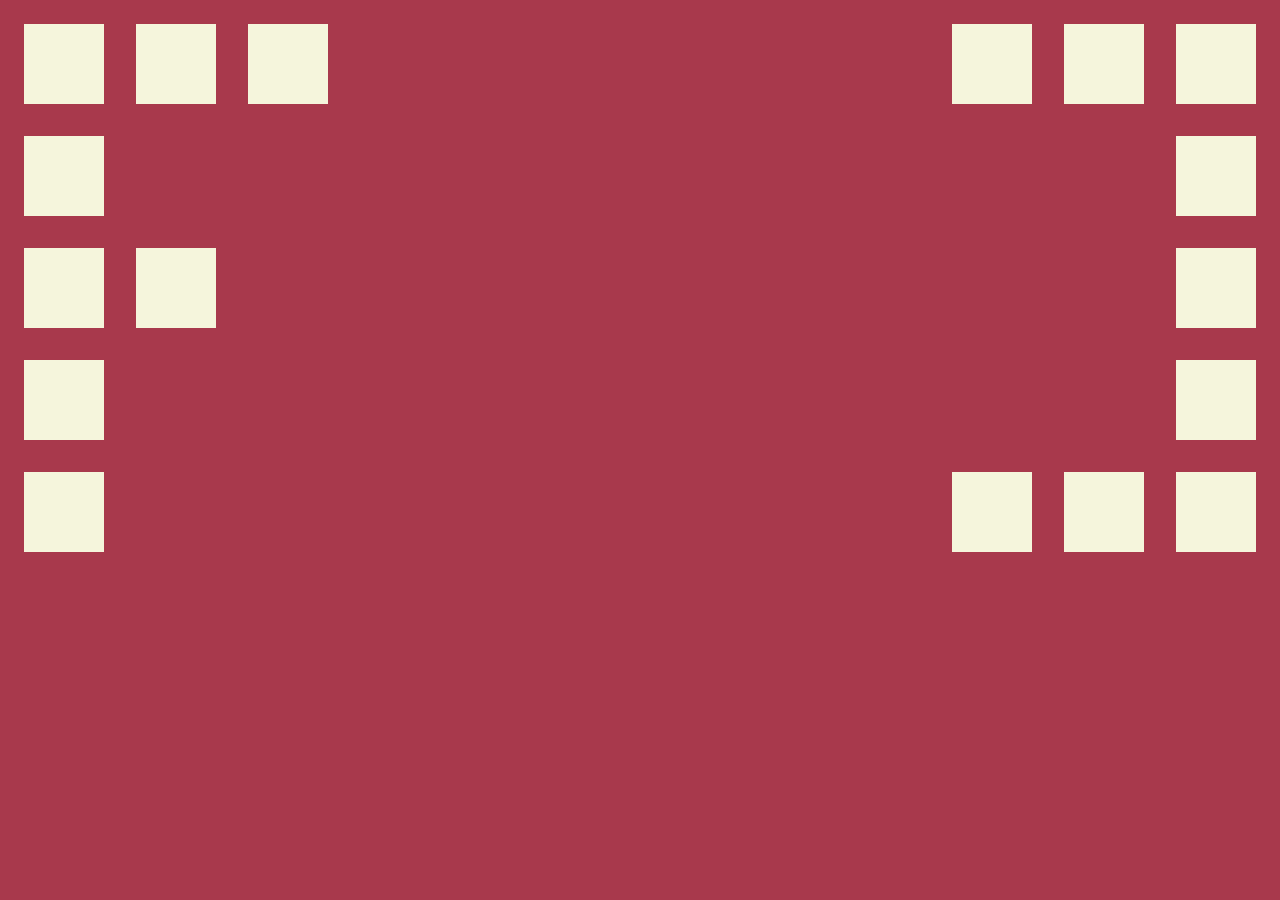
<file: float/index.html>
<!DOCTYPE html>
<html lang="en">
  <head>
    <meta charset="UTF-8" />
    <meta name="viewport" content="width=device-width, initial-scale=1.0" />
    <link rel="stylesheet" href="./assets/style.css" />
    <title>Float</title>
  </head>
  <body>
    <div>
      <div class="right"></div>
      <div class="right"></div>
      <div class="right"></div>
      <div class="left"></div>
      <div class="left"></div>
      <div class="left"></div>
    </div>

    <div class="clearfix">
      <div class="right"></div>
      <div class="left"></div>
    </div>
    <div class="clearfix">
      <div class="left"></div>
      <div class="left"></div>
      <div class="right"></div>
    </div>
    <div class="clearfix">
      <div class="right"></div>
      <div class="left"></div>
    </div>
    <div class="clearfix">
      <div class="left"></div>
      <div class="right"></div>
      <div class="right"></div>
      <div class="right"></div>
    </div>
  </body>
</html>
</file>
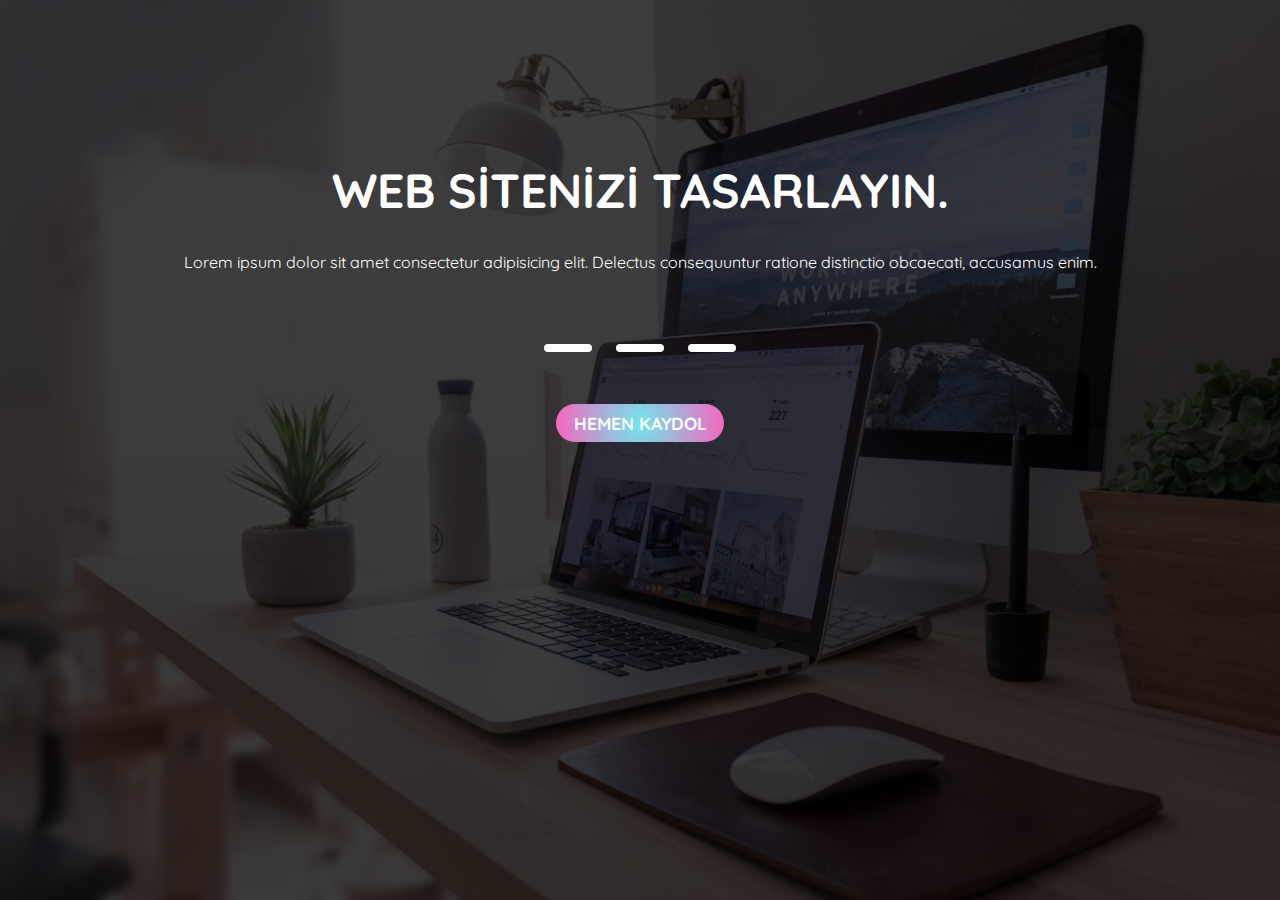
<file: gradient/index.html>
<!DOCTYPE html>
<html lang="en">
  <head>
    <meta charset="UTF-8" />
    <meta name="viewport" content="width=device-width, initial-scale=1.0" />
    <title>Gradient</title>
    <link rel="preconnect" href="https://fonts.googleapis.com" />
    <link rel="preconnect" href="https://fonts.gstatic.com" crossorigin />
    <link
      href="https://fonts.googleapis.com/css2?family=Nunito+Sans:ital,opsz,wght@0,6..12,300;0,6..12,400;0,6..12,600;0,6..12,800;1,6..12,300;1,6..12,400;1,6..12,600&family=Quicksand:wght@300;400;500;600;700&display=swap"
      rel="stylesheet"
    />
    <link rel="stylesheet" href="./assets/style.css" />
  </head>
  <body>
    <div class="banner">
      <div class="content">
        <h1>WEB SİTENİZİ TASARLAYIN.</h1>
        <p>
          Lorem ipsum dolor sit amet consectetur adipisicing elit. Delectus
          consequuntur ratione distinctio obcaecati, accusamus enim.
        </p>
        <div class="slide"><span></span><span></span><span></span></div>
        <div class="button">
          <button>HEMEN KAYDOL</button>
        </div>
      </div>
    </div>
  </body>
</html>
</file>
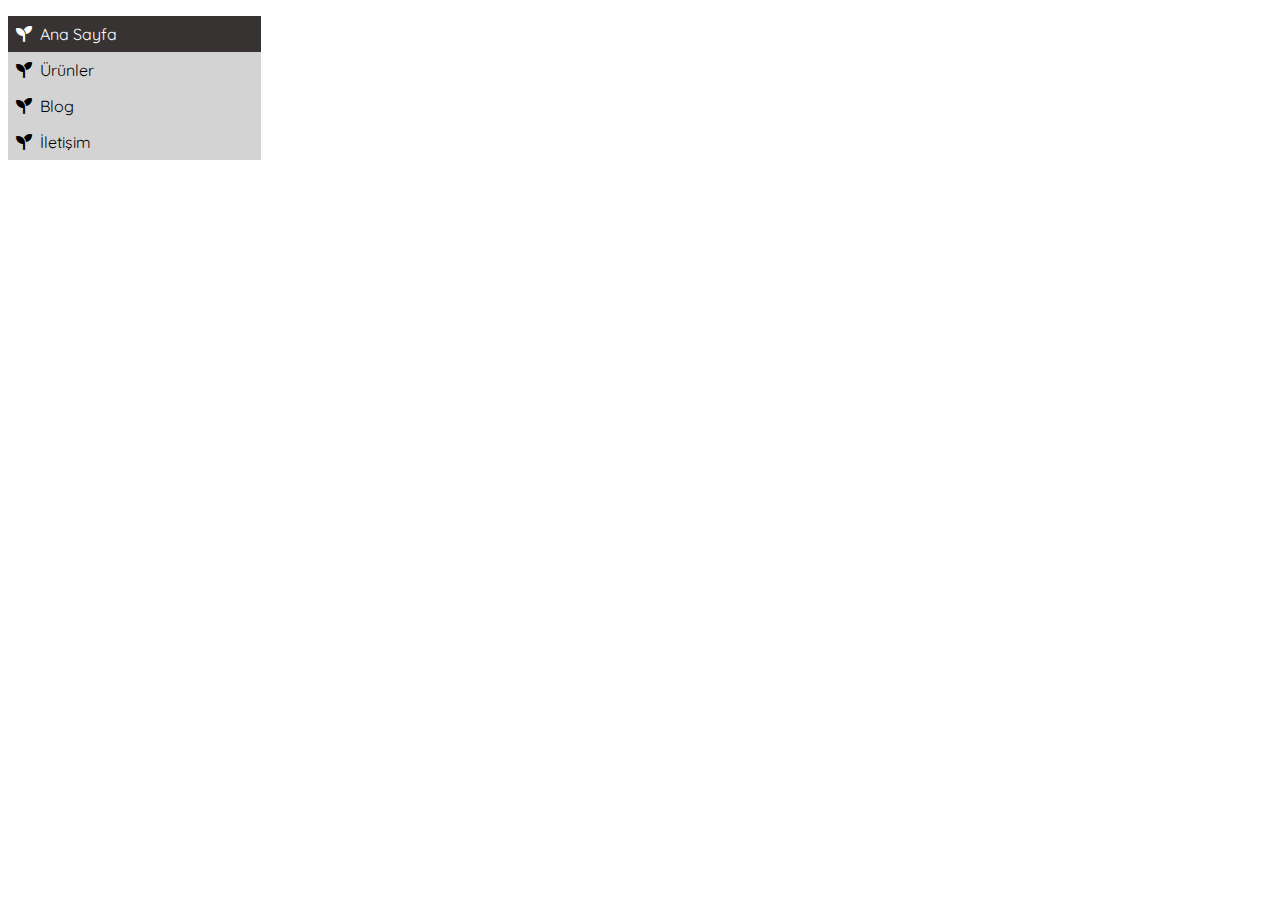
<file: nav/index.html>
<!DOCTYPE html>
<html lang="en">
  <head>
    <meta charset="UTF-8" />
    <meta name="viewport" content="width=device-width, initial-scale=1.0" />
    <title>Nav</title>
    <link rel="preconnect" href="https://fonts.googleapis.com" />
    <link rel="preconnect" href="https://fonts.gstatic.com" crossorigin />
    <link
      href="https://fonts.googleapis.com/css2?family=Quicksand:wght@300;400;500;600;700&display=swap"
      rel="stylesheet"
    />
    <link
      rel="stylesheet"
      href="https://cdnjs.cloudflare.com/ajax/libs/font-awesome/6.4.0/css/all.min.css"
    />
    <link rel="stylesheet" href="./assets/style.css" />
  </head>
  <body>
    <ul>
      <li>
        <a href="https://www.youtube.com/" class="aktif"
          ><i class="fa-solid fa-seedling"></i>Ana Sayfa</a
        >
      </li>
      <li>
        <a href="#"><i class="fa-solid fa-seedling"></i>Ürünler</a>
      </li>
      <li>
        <a href="#"><i class="fa-solid fa-seedling"></i>Blog</a>
      </li>
      <li>
        <a href="#"><i class="fa-solid fa-seedling"></i>İletişim</a>
      </li>
    </ul>
  </body>
</html>
</file>
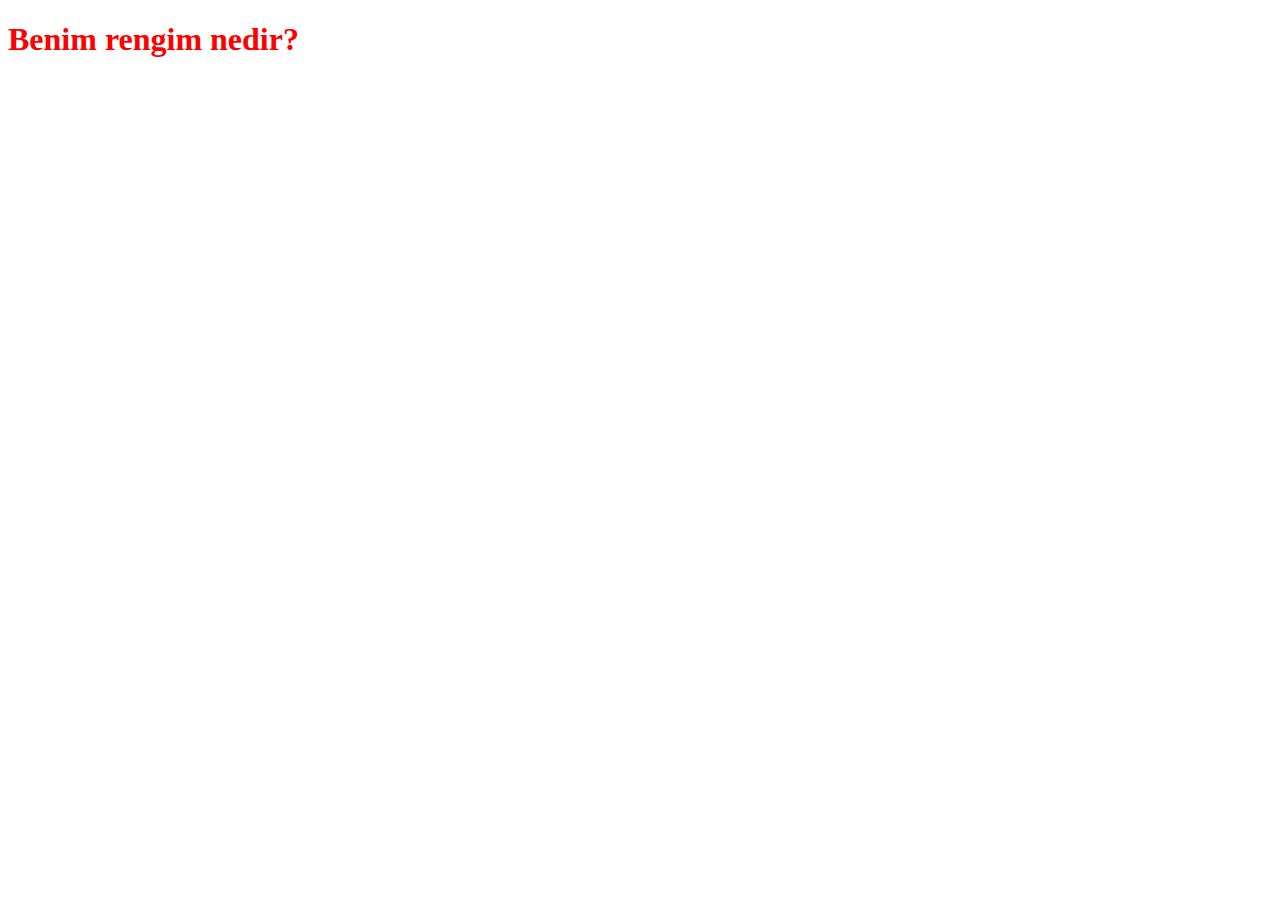
<file: selectors-1/index.html>
<!DOCTYPE html>
<html lang="en">
  <head>
    <meta charset="UTF-8" />
    <meta name="viewport" content="width=device-width, initial-scale=1.0" />
    <title>Selectors</title>
    <style>
      h1 {
        color: blue;
      }
    </style>
    <link rel="stylesheet" href="./assets/style.css" />
  </head>
  <body>
    <h1 class="baslik">Benim rengim nedir?</h1>
  </body>
</html>
</file>
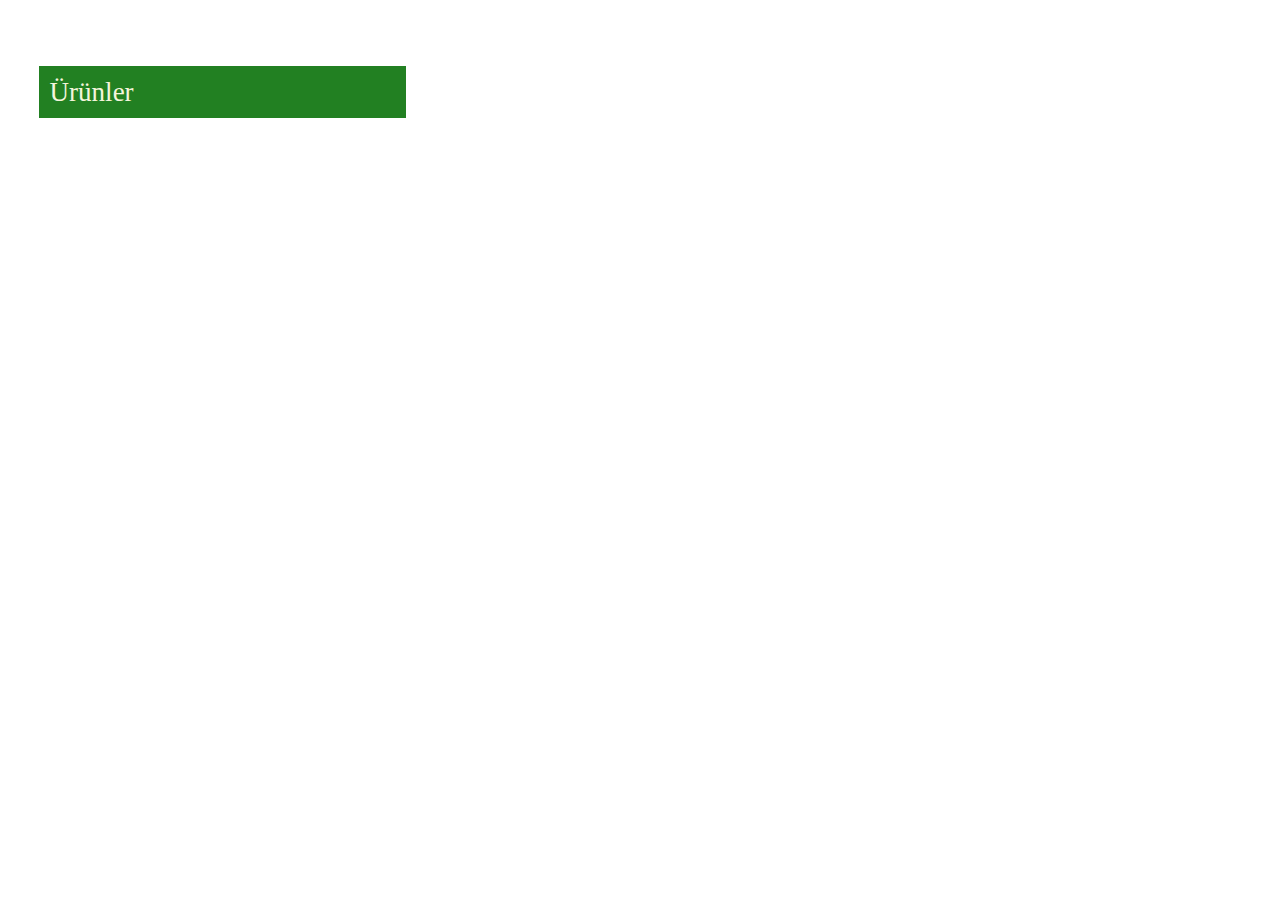
<file: display/index-acilir-menu.html>
<!DOCTYPE html>
<html lang="en">
  <head>
    <meta charset="UTF-8" />
    <meta name="viewport" content="width=device-width, initial-scale=1.0" />
    <title>Display ile Açılır Menü</title>
    <link rel="stylesheet" href="./assets/css/style-acilir-menu.css" />
  </head>
  <body>
    <ul>
      <li class="urun">Ürünler</li>
      <li>Notebook</li>
      <li>Headphone</li>
      <li>Klavye</li>
      <li>Monitör</li>
      <li>Mouse</li>
    </ul>
  </body>
</html>
</file>
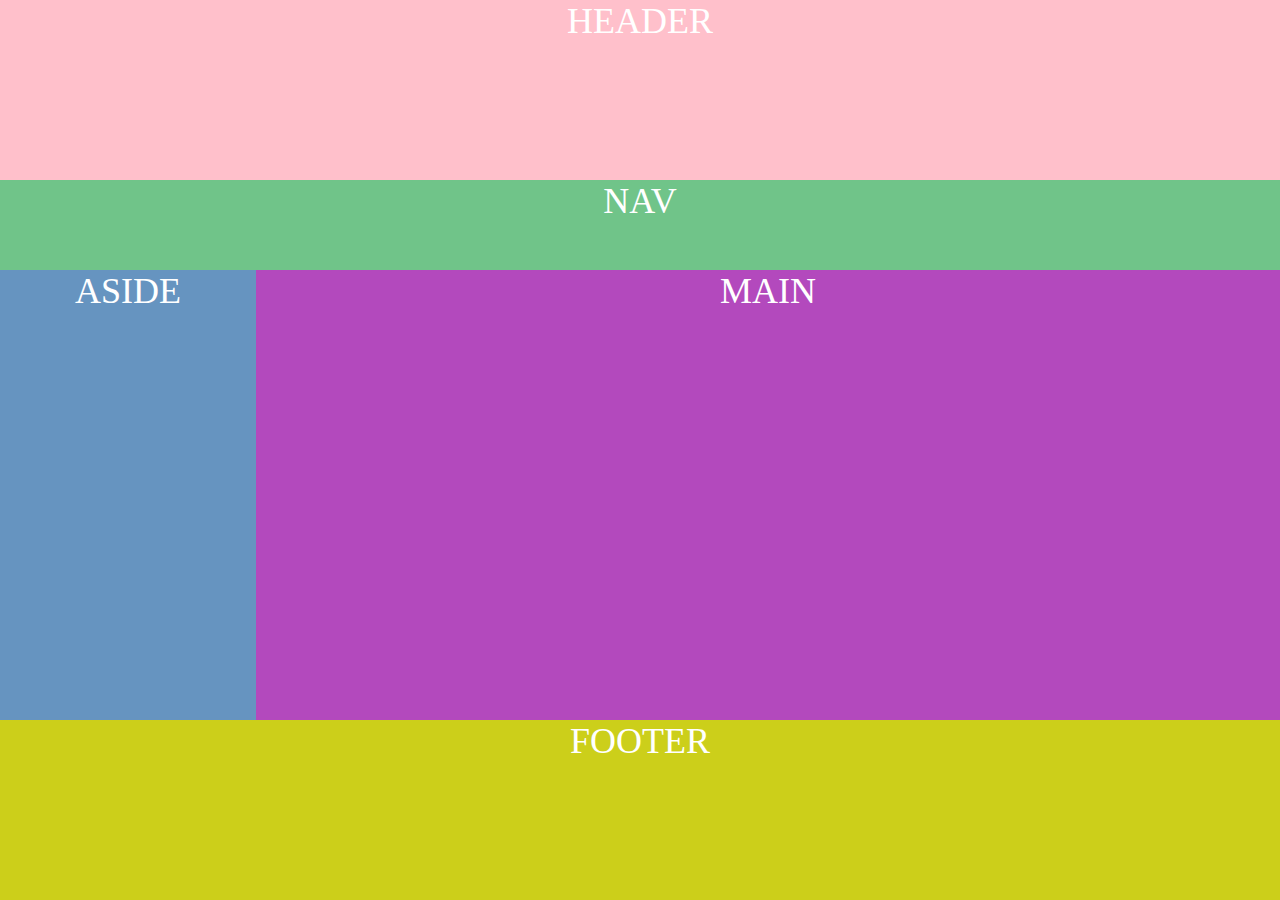
<file: float/float-site-yapisi-index.html>
<!DOCTYPE html>
<html lang="en">
  <head>
    <meta charset="UTF-8" />
    <meta name="viewport" content="width=device-width, initial-scale=1.0" />
    <title>Float Site Yapısı</title>
    <link rel="stylesheet" href="./assets/float-site-yapisi-style.css" />
  </head>
  <body>
    <header>HEADER</header>
    <nav>NAV</nav>
    <main>MAIN</main>
    <aside>ASIDE</aside>
    <footer>FOOTER</footer>
  </body>
</html>
</file>
<file: float/assets/style.css>
body{
    background-color: rgb(168, 57, 76);
}
.left,.right{

    width: 80px;
    height: 80px;
    margin: 1rem;
    background-color: beige;
}
.left{
    float: left;
}
.right{
    float: right;
}
.clearfix{
    clear: both;
}
</file>
<file: gradient/assets/style.css>
*{
    font-family: 'Nunito Sans', sans-serif;
font-family: 'Quicksand', sans-serif;

}
body{
    margin: 0;
    height: 100vh;
    box-sizing: border-box;
}
.banner{
    background-image:linear-gradient(rgba(0, 0, 0, 0.762),rgba(0, 0, 0, 0.773)),url(./img/banner-web-design.jpg);
    background-repeat: no-repeat;
    background-position: center center;
    background-size: cover;
    height: 100%;
    width: 100%;
    color: white;
    text-align: center;
}
.content{
    padding: 8rem;
}
h1{
font-size: 3rem;
}
.slide{
    padding: 3rem 0;

}
.slide span{
    display: inline-block;
    width: 3rem;
    height: .5rem;
    background-color: rgb(255, 255, 255);
    border-radius: 2rem;
}
.slide span:nth-child(2){
    margin: 0 1.5rem;
}
.button button{
background-image: radial-gradient(circle, rgba(4, 227, 235, 0.555),rgba(255, 0, 157, 0.582));  
  color: rgb(255, 255, 255);
  padding: 0.5rem 1.1rem;
  border-radius: 2rem;
  font-size: 1.1rem;
  font-weight: bold;
  border: none;
    
}
</file>
<file: nav/assets/style.css>
*{font-family: 'Quicksand', sans-serif;
}
ul{
    text-align: left;
    list-style-type: none;
    width: 20%;
    padding: 0;
}
.aktif{
    color: white;
    background-color: rgb(56, 51, 51);
}
li a{
    background-color: lightgray;

    color: black;
    text-decoration: none;
display: block;
padding: 0.5rem;
}
li a:hover{
    color: aquamarine;
    background-color: rgb(99, 18, 18);

}
li a i{
    padding-right: 0.5rem;
}
</file>
<file: selectors-1/assets/style.css>
.baslik{
    color:red;
    }
    *{
    color:green;
    }
</file>
<file: display/assets/css/style-acilir-menu.css>
*{
    font-size: 1.3rem;
    padding: 0.5rem;

}
li{
    list-style-type: none;
    color: rgb(126, 33, 33);
    background-color: rgb(255, 228, 196);


}
.urun~li{
    display:none;
}
.urun~li:hover{
   background-color: aqua; 
   color: blue;
    }

.urun{
    background-color:rgb(34, 128, 34);
    color: beige;
}
ul:hover .urun~li{
display: block;

}


ul{
  width: 30%;
}
</file>
<file: float/assets/float-site-yapisi-style.css>
*{text-align: center;
color: white;
font-size: 1.5rem;
margin: 0;}
header{
    background-color: pink;
    height: 20vh;
}
nav{
    background-color: rgb(112, 196, 137);
    height: 10vh;
}
aside{
    height: 50vh;
    width: 20%;
    background-color: rgb(102, 148, 192);
    float: left;
}
main{
    height: 50vh;
    background-color: rgb(179, 73, 189);
    float: right;
    width: 80%;
}
footer{
    clear: both;
    height: 20vh;
    background-color: rgb(204, 207, 26);

}
</file>
